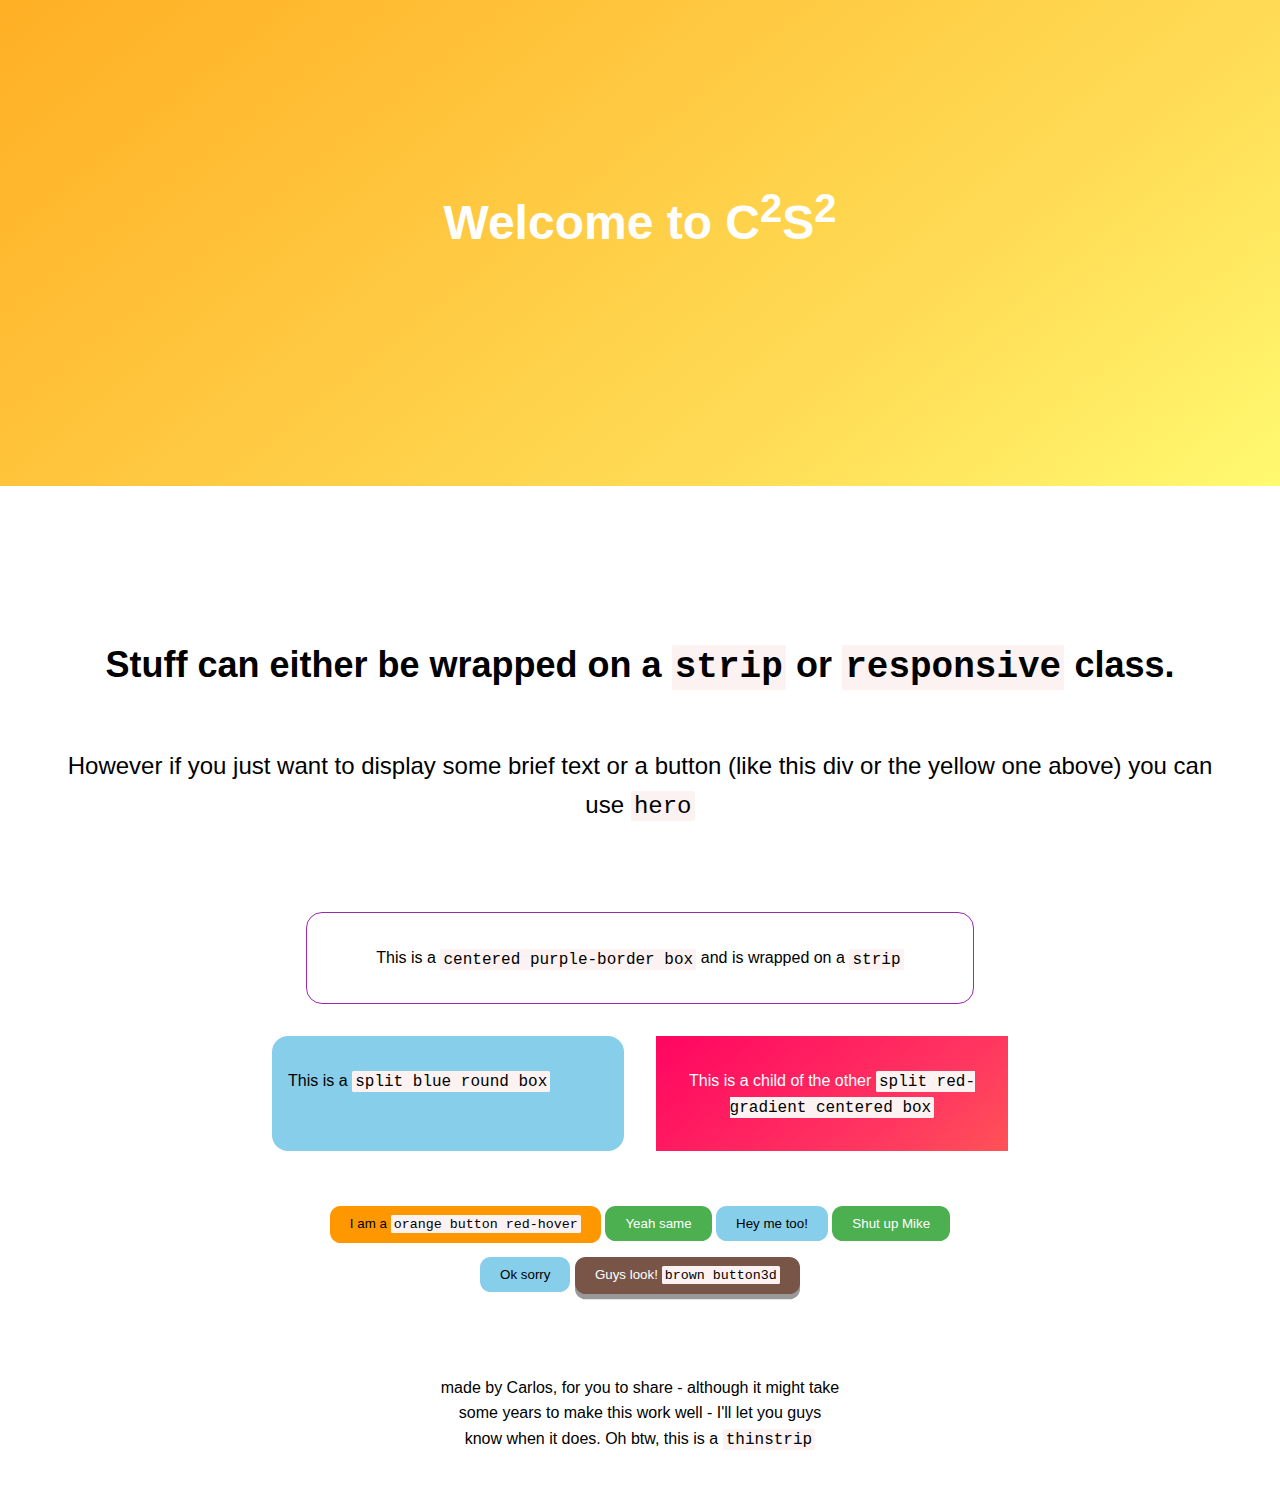
<file: index.html>
<!DOCTYPE html>
<html>
    <head>
      <meta name="viewport" content="width=device-width, initial-scale=1">
      <link rel="stylesheet" href="c2s2.css">
    </head>
    <body>
      <div class="fat hero yellow-gradient">
        <h1> Welcome to C<sup>2</sup>S<sup>2</sup></h1>
      </div>
      <div class="hero">
        <h2>Stuff can either be wrapped on a <code>strip</code> or <code>responsive</code> class.</h2><p> However if you just want to display some brief text or a button (like this div or the yellow one above) you can use <code>hero</code>
      </div>
      <div class="strip">
        <div class="centered round purple-border box">
          <p>This is a <code>centered purple-border box</code> and is wrapped on a <code>strip</code></p>
        </div>
      </div>
      <div class="responsive">
        <div class="split blue round box">
          <p> This is a <code>split blue round box</code></p>
        </div>
        <div class="split red-gradient centered box">
          <p> This is a child of the other <code>split red-gradient centered box</code> </p>
        </div>
      </div>
      <div class="strip">
        <div class="centered box">
          <button class="orange button red-hover"> I am a <code>orange button red-hover</code> </button>
          <button class="green button blue-hover"> Yeah same </button>
          <button class="blue button green-hover">  Hey me too!</button>
          <button class="green button yellow-hover"> Shut up Mike </button>
          <button class="blue button purple-hover"> Ok sorry </button>
          <button class="brown button3d"> Guys look! <code>brown button3d</code> </button>
        </div>
      </div>
      <br>
      <div class="centered thinstrip">
        <p>made by Carlos, for you to share - although it might take some years to make this work well - I'll let you guys know when it does. Oh btw, this is a <code>thinstrip</code></p>
      </div>
      <br>
    </body>
</html>
</file>
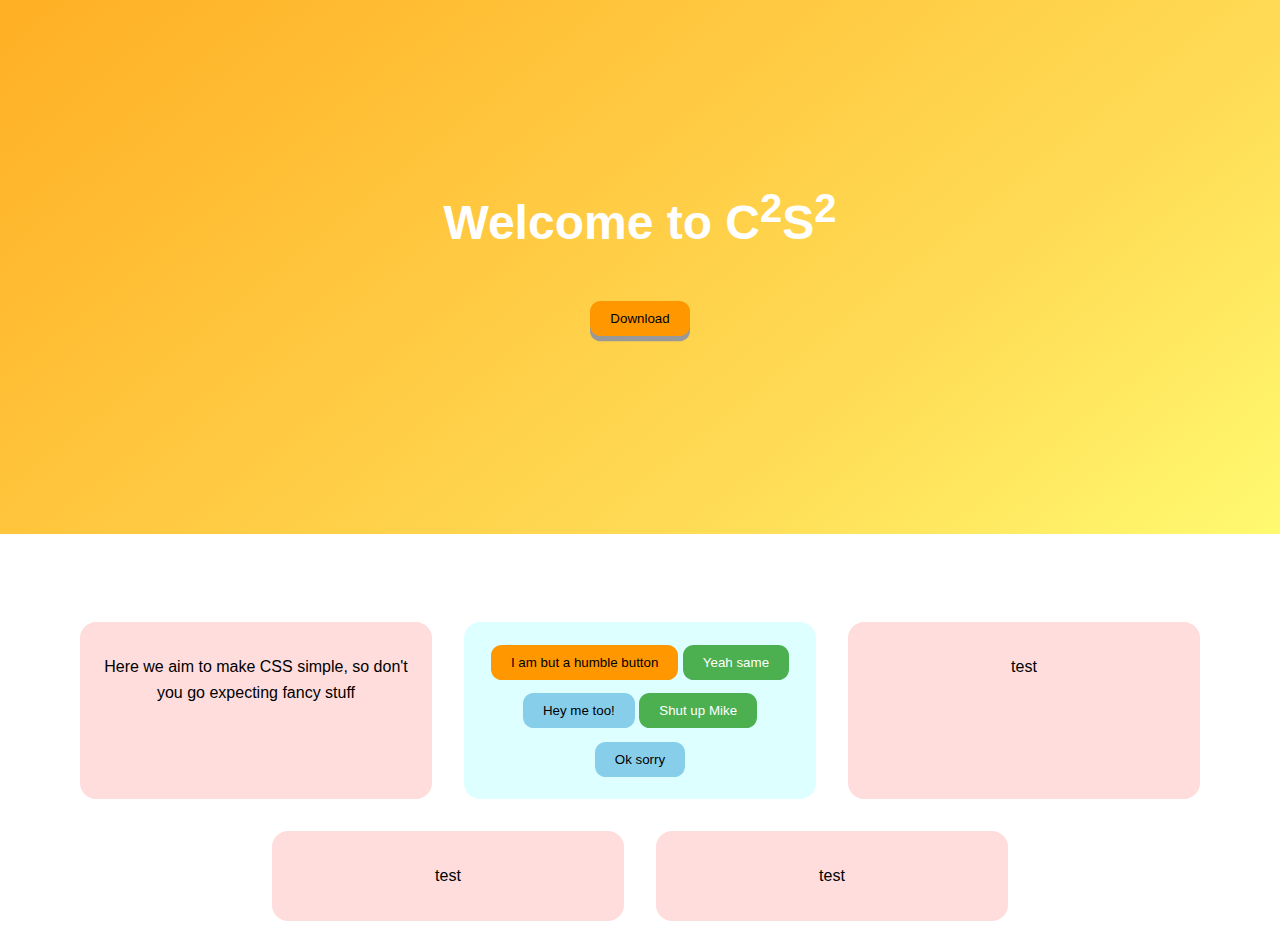
<file: main.html>
<!DOCTYPE html>
<html>
    <head>
      <link rel="stylesheet" href="c2s2.css">
    </head>
    <body>
        <div class="fat hero yellow-gradient">
          <h1> Welcome to C<sup>2</sup>S<sup>2</sup></h1>
          <button class="orange button3d red-hover"> Download </button>
        </div>
      <div class="responsive centered">
        <div class="split lightred round box">
          <p> Here we aim to make CSS simple, so don't you go expecting fancy stuff </p>
        </div>
        <div class="split lightblue centered round box">
          <button class="orange button red-hover"> I am but a humble button </button>
          <button class="green button red-hover"> Yeah same </button>
          <button class="blue button red-hover">  Hey me too!</button>
          <button class="green button red-hover"> Shut up Mike </button>
          <button class="blue button red-hover"> Ok sorry </button>
        </div>
        <div class="harder-split lightred round box">
          <p> test </p>
        </div>
        <div class="harder-split lightred round box">
          <p> test </p>
        </div>
        <div class="harder-split lightred round box">
          <p> test </p>
        </div>
      </div>
    </body>
</html>
</file>
<file: c2s2.css>
/*
                                                             HELLO
                      ooo$$$$$$$$$$$oo
                   o$$$$$$$$$$$$$$$$$$$ooo                     THIS IS STEVE
                 o$$$$$$$$$$$$$$$$$"$$$$$$$oo
              o$$$$$$$$$$$$$$$$$$$  o $$$$$$$$$$$$$$oooo        HERE IS HIS CSS
             o$$$$"""$$$$$$$$$$$$$oooo$$$$$$$$$$$$$"""
           oo$""      "$$$$$$$$$$$$$$$$$$$$$$$$"
          o$$          $$$$$$$$$$$$$$$$$$$$$$"
         o$$            $$$$$$$$$$$$$$$$$$$$
      o$$$$             $$$$$$$$$$$$$$$$$"
      o$$$$$$oooooooo "                $"
     $$$$$$$$$$$$$$"
   $$$$$$$$$$$$$$
   o$$$$$$$$$$$$$                         o
 o$$$$$$$$$$$$$                           o
 o$$$$$$$$$$$$$$                            "o
o$$$$$$$$$$$$$$$                             "o
o$$$$$$$$$$$$$$$$                              $
o$$$$$$$$$$$$$$$$"                              "
$$$$$$$$$$$$$$$$$                                $

version{
      version 1 - 6th december
      version 2 - 24th february // quite some time
}
*/

/* MAIN STUFF */
body{line-height: 1.6; margin: 0;font-family: "Helvetica Neue", Helvetica, Arial, sans-serif;}
br{margin: 2em;}


/* LAYOUT COMPONENTS */
.widestrip{margin-left: auto; margin-right: auto; max-width: 900px;}
.strip{margin-left: auto; margin-right: auto; max-width: 700px;}
.thinstrip{margin-left: auto; margin-right: auto; max-width: 400px;}
.hero {font-size: 150%; text-align: center; padding: 2em; align-items: stretch; display: flex; flex-direction: column; justify-content: space-between;}
.box {margin: 1em; padding: 1em; width: auto;}
.sideways{flex-direction: row; flex-wrap: wrap;}
.centered{text-align: center;}
.no-margin {margin:0!important;}

/* VISUAL COMPONENTS */
.button{align-self: flex-start; margin-left: auto; margin-right: auto; border: none; cursor: pointer; margin-top: 0.5em; margin-bottom: 0.5em; border-radius: 0.8em; background-color: white; padding: 0.75em 1.5em; text-align: center; text-decoration: none; display: inline-block;}
.button3d{align-self: flex-start; margin-left: auto; margin-right: auto; box-shadow: 0 0.4em #999; border: none; cursor: pointer; margin-top: 0.5em; margin-bottom: 0.5em; border-radius: 0.8em; background-color: white; padding: 0.75em 1.5em; text-align: center; text-decoration: none; display: inline-block;}.button3d:active{box-shadow: 0 0.1em #666; transform: translateY(0.3em); -ms-transform: translateY(0.3em); -webkit-transform: translateY(0.3em);}
code {background: #fcf2f2; border-radius: .1rem; color: black; font-size: 85%; line-height: 1.25; padding: .1rem .2rem; font-family: "SF Mono", "Segoe UI Mono", "Roboto Mono", Menlo, Courier, monospace; font-size: 1em;}

/* REPONSIVE COMPONENTS */
.responsive{display: flex; justify-content: center; flex-wrap: wrap;}
.split{width: 25%}
@media (max-width:800px){.split{width: 50%}}
.harder-split{width: 25%}
@media (max-width:500px){.harder-split{width: 50%}}


/* ATTRIBUTES */
.big{font-size: 150%;} /* for stuff that has text inside ie buttons */
.fat{margin-bottom: 3em; padding-top: 6em!important; padding-bottom: 8em!important;} /* for stuff that has stuff with text inside ie heros */
.superfat{margin-bottom: 3em; padding-top: 8em!important; padding-bottom:12em!important;} /* for stuff that has stuff with text inside ie heros */
.round{border-radius: 1em!important}
.superround{border-radius: 3em!important}
.hero.superround{border-radius: 0 0 3em 3em!important}
.hero.round{border-radius: 0 0 1em 1em!important}


/* COLORS (AND BORDERS AND STUFF) */
.blue,.blue-hover:hover{color:#000!important;background-color:#87CEEB!important}
.brown,.brown-hover:hover{color:#fff!important;background-color:#795548!important}
.gray,.gray-hover:hover{color:#fff!important;background-color:#607d8b!important}
.green,.green-hover:hover{color:#fff!important;background-color:#4CAF50!important}
.orange,.orange-hover:hover{color:#000!important;background-color:#ff9800!important}
.purple,.purple-hover:hover{color:#fff!important;background-color:#9c27b0!important}
.red, .red-hover:hover{color:#fff!important;background-color:red!important}
.yellow,.yellow-hover:hover{color:#000!important;background-color:#ffef3f!important}
.white,.white-hover:hover{color:#000!important;background-color:#fff!important}
.black,.black-hover:hover{color:#fff!important;background-color:#000!important}
.lightred,.lightred-hover:hover{color:#000!important;background-color:#ffdddd!important}
.lightgreen,.lightgreen-hover:hover{color:#000!important;background-color:#ddffdd!important}
.lightyellow,.lightyellow-hover:hover{color:#000!important;background-color:#ffffcc!important}
.lightblue,.lightblue-hover:hover{color:#000!important;background-color:#ddffff!important}

.blue-border,.blue-border-hover:hover{border: 0.1em solid #2196F3!important}
.brown-border,.brown-border-hover:hover{border: 0.1em solid #795548!important}
.gray-border,.gray-border-hover:hover,{border: 0.1em solid #607d8b!important}
.green-border,.green-border-hover:hover{border: 0.1em solid #4CAF50!important}
.orange-border,.orange-border-hover:hover{border: 0.1em solid #ff9800!important}
.purple-border,.purple-border-hover:hover{border: 0.1em solid #9c27b0!important}
.red-border,.red-border-hover:hover{border: 0.1em solid red!important}
.yellow-border,.yellow-border-hover:hover{border: 0.1em solid #ffeb3b!important}
.white-border,.white-border-hover:hover{border: 0.1em solid #fff!important}
.black-border,.black-border-hover:hover{border: 0.1em solid #000!important}
.lightred-border,.lightred-border-hover:hover{border: 0.1em solid #ffe7e7!important}.border-pale-green,.hover-border-pale-green:hover{border-color:#e7ffe7!important}
.lightyellow-border,.lightyellow-border-hover:hover{border: 0.1em solid #ffffcc!important}.border-pale-blue,.hover-border-pale-blue:hover{border-color:#e7ffff!important}

.green-gradient{color: white; background-image: linear-gradient(141deg, #009e6c 0%, #00d1b2 71%, #00e7eb 100%)}
.blue-gradient{color: white; background-image: linear-gradient(141deg, lightblue 0%, #209cee 71%, #3287f5 100%)}
.yellow-gradient{color: white; background-image: linear-gradient(141deg, #ffaf24 0%, #ffdd57 71%, #fffa70 100%)}
.red-gradient{color: white; background-image: linear-gradient(141deg, #ff0561 0%, #ff3860 71%, #ff5257 100%)}
</file>
